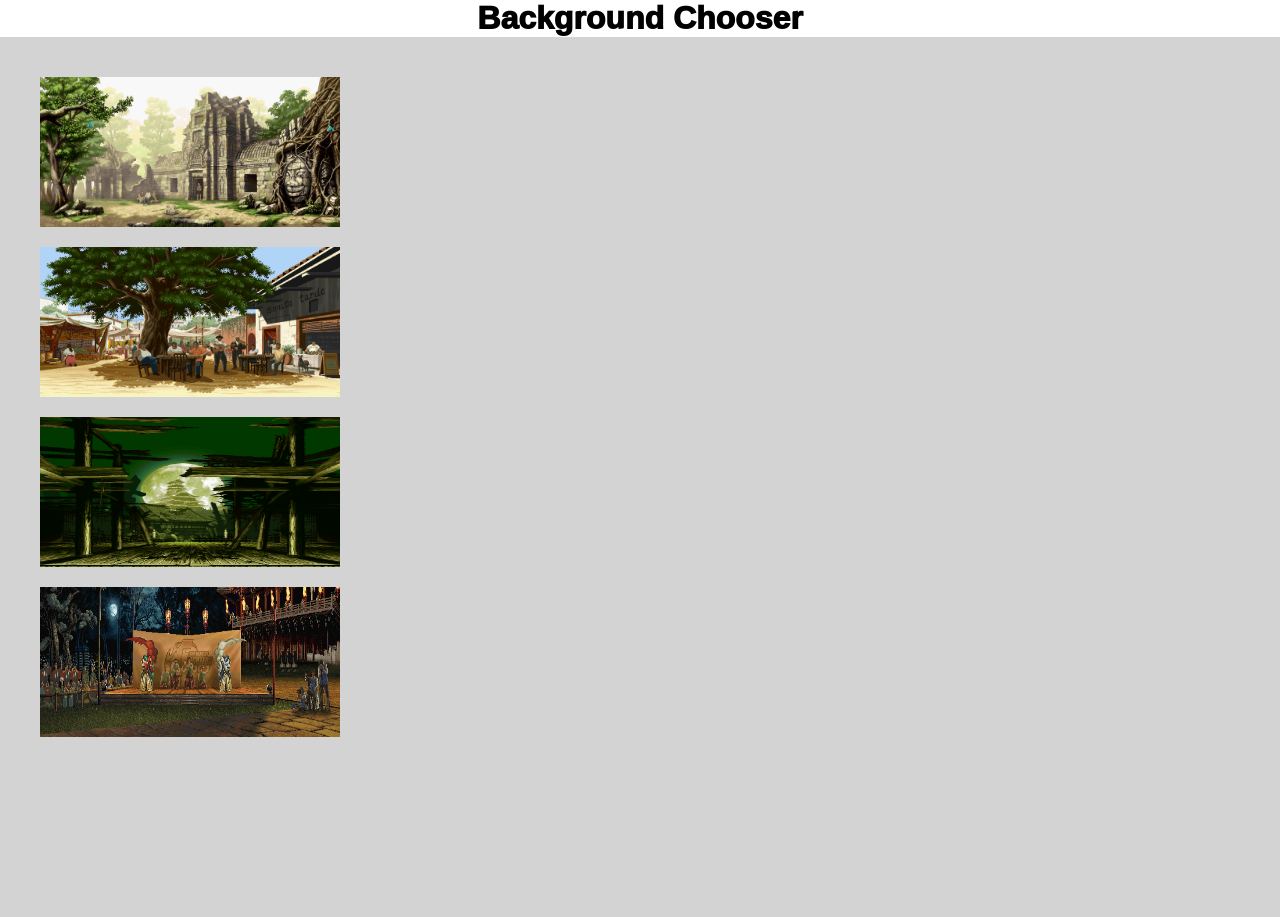
<file: BackgroundChooser/index.html>
<!DOCTYPE html>
<html lang="en">
    <head>
        <meta name="description" content="This is the activity for Background Chooser">
        <meta http-equiv="X-UA-Compatible" content="IE=7">
        <meta http-equiv="X-UA-Compatible" content="ie=edge">
        <meta http-equiv="Content-Type" content="text/html;charset=UTF-8">
        <meta charset="UTF-8">
        <script src="https://ajax.googleapis.com/ajax/libs/jquery/3.6.3/jquery.min.js"></script>
        <script src="action.js"></script>
        <link rel="stylesheet" href="style.css">
    </head>
    <body>
        <h1>Background Chooser</h1>
        <div id="main_box">
            <img src="img/background1.gif" class="mini_boxes">
            <img src="img/background2.gif" class="mini_boxes">
            <img src="img/background3.gif" class="mini_boxes">
            <img src="img/background4.gif" class="mini_boxes">
        </div>
    </body>
</html>
</file>
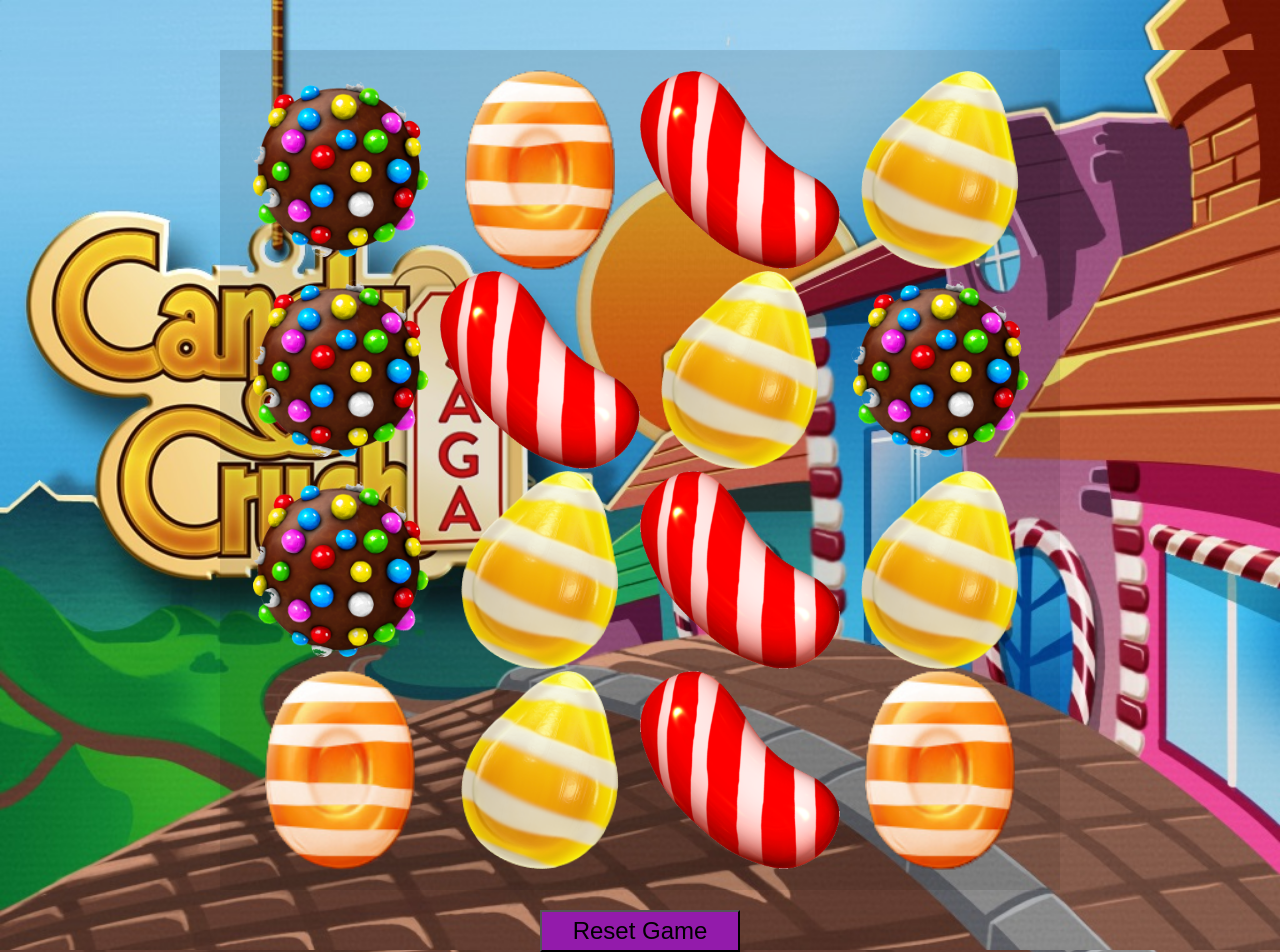
<file: Candy Crush/index.html>
<!DOCTYPE html>
<html lang="en">
<head>
    <meta charset="UTF-8">
    <meta http-equiv="X-UA-Compatible" content="IE=edge">
    <meta name="viewport" content="width=device-width, initial-scale=1.0">
    <meta name="description" content="This is the Candy Crush activity">
    <script src="https://ajax.googleapis.com/ajax/libs/jquery/3.6.3/jquery.min.js"></script>
    <script src="action.js"></script>
    <link rel="stylesheet" href="style.css">
    <title>Candy Crush</title>
</head>
<body>
    <div id="wrapper">
        <img src="photo/multicolor_candy.png" alt="">
        <img src="photo/orange_candy.png" alt="">
        <img src="photo/red_candy.png" alt="">
        <img src="photo/yellow_candy.png" alt="">
        <img src="photo/multicolor_candy.png" alt="">
        <img src="photo/red_candy.png" alt="">
        <img src="photo/yellow_candy.png" alt="">
        <img src="photo/multicolor_candy.png" alt="">
        <img src="photo/multicolor_candy.png" alt="">
        <img src="photo/yellow_candy.png" alt="">
        <img src="photo/red_candy.png" alt="">
        <img src="photo/yellow_candy.png" alt="">
        <img src="photo/orange_candy.png" alt="">
        <img src="photo/yellow_candy.png" alt="">
        <img src="photo/red_candy.png" alt="">
        <img src="photo/orange_candy.png" alt="">
    </div>
    <button>Reset Game</button>
</body>
</html>
</file>
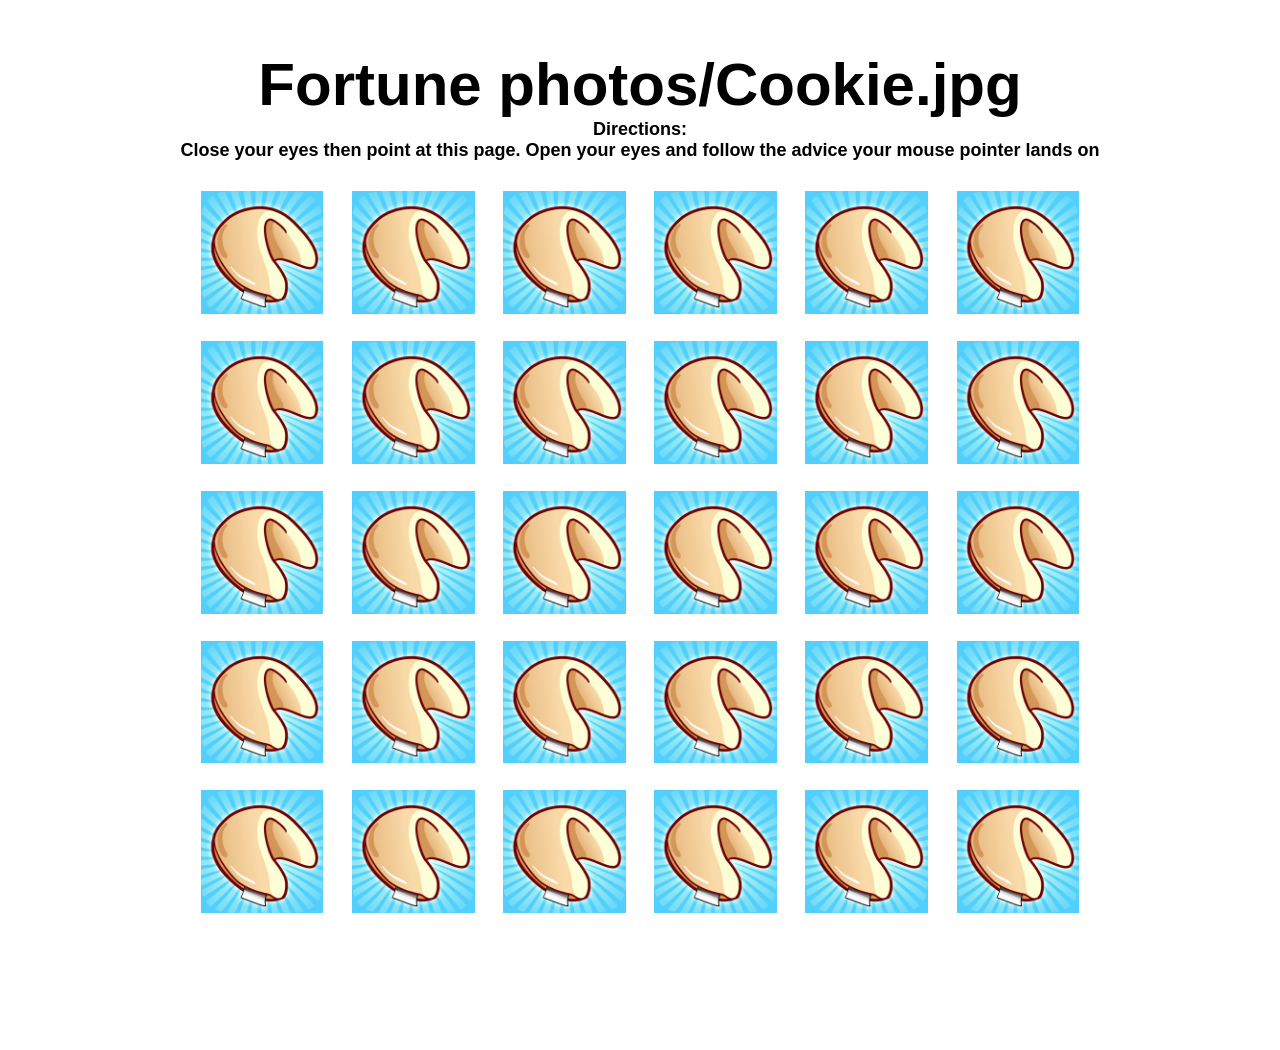
<file: Fortune Cookies/index.html>
<!DOCTYPE html>
<html lang="en">
<head>
    <meta charset="UTF-8">
    <meta http-equiv="X-UA-Compatible" content="IE=edge">
    <meta name="viewport" content="width=device-width, initial-scale=1.0">
    <meta name="description" content="This is the activity for Fortune photos/Cookie.jpg">
    <script src="https://ajax.googleapis.com/ajax/libs/jquery/3.6.3/jquery.min.js"></script>
    <script src="action.js"></script>
    <link rel="stylesheet" href="style.css">
    <title>Fortune photos/Cookie.jpg</title>
</head>
<body>
    <div id="wrapper">
        <h1>Fortune photos/Cookie.jpg</h1>
        <div><p>Directions:</p> Close your eyes then point at this page. Open your eyes and follow the advice your mouse pointer lands on</div>
        <img src="photos/cookie.jpg" alt="advice1">
        <img src="photos/cookie.jpg" alt="advice2">
        <img src="photos/cookie.jpg" alt="advice3">
        <img src="photos/cookie.jpg" alt="advice4">
        <img src="photos/cookie.jpg" alt="advice5">
        <img src="photos/cookie.jpg" alt="advice6">
        <img src="photos/cookie.jpg" alt="advice7">
        <img src="photos/cookie.jpg" alt="advice8">
        <img src="photos/cookie.jpg" alt="advice9">
        <img src="photos/cookie.jpg" alt="advice10">
        <img src="photos/cookie.jpg" alt="advice11">
        <img src="photos/cookie.jpg" alt="advice12">
        <img src="photos/cookie.jpg" alt="advice13">
        <img src="photos/cookie.jpg" alt="advice14">
        <img src="photos/cookie.jpg" alt="advice15">
        <img src="photos/cookie.jpg" alt="advice16">
        <img src="photos/cookie.jpg" alt="advice17">
        <img src="photos/cookie.jpg" alt="advice18">
        <img src="photos/cookie.jpg" alt="advice19">
        <img src="photos/cookie.jpg" alt="advice20">
        <img src="photos/cookie.jpg" alt="advice21">
        <img src="photos/cookie.jpg" alt="advice22">
        <img src="photos/cookie.jpg" alt="advice23">
        <img src="photos/cookie.jpg" alt="advice24">
        <img src="photos/cookie.jpg" alt="advice25">
        <img src="photos/cookie.jpg" alt="advice26">
        <img src="photos/cookie.jpg" alt="advice27">
        <img src="photos/cookie.jpg" alt="advice28">
        <img src="photos/cookie.jpg" alt="advice29">
        <img src="photos/cookie.jpg" alt="advice30">
    </div>
</body>
</html>
</file>
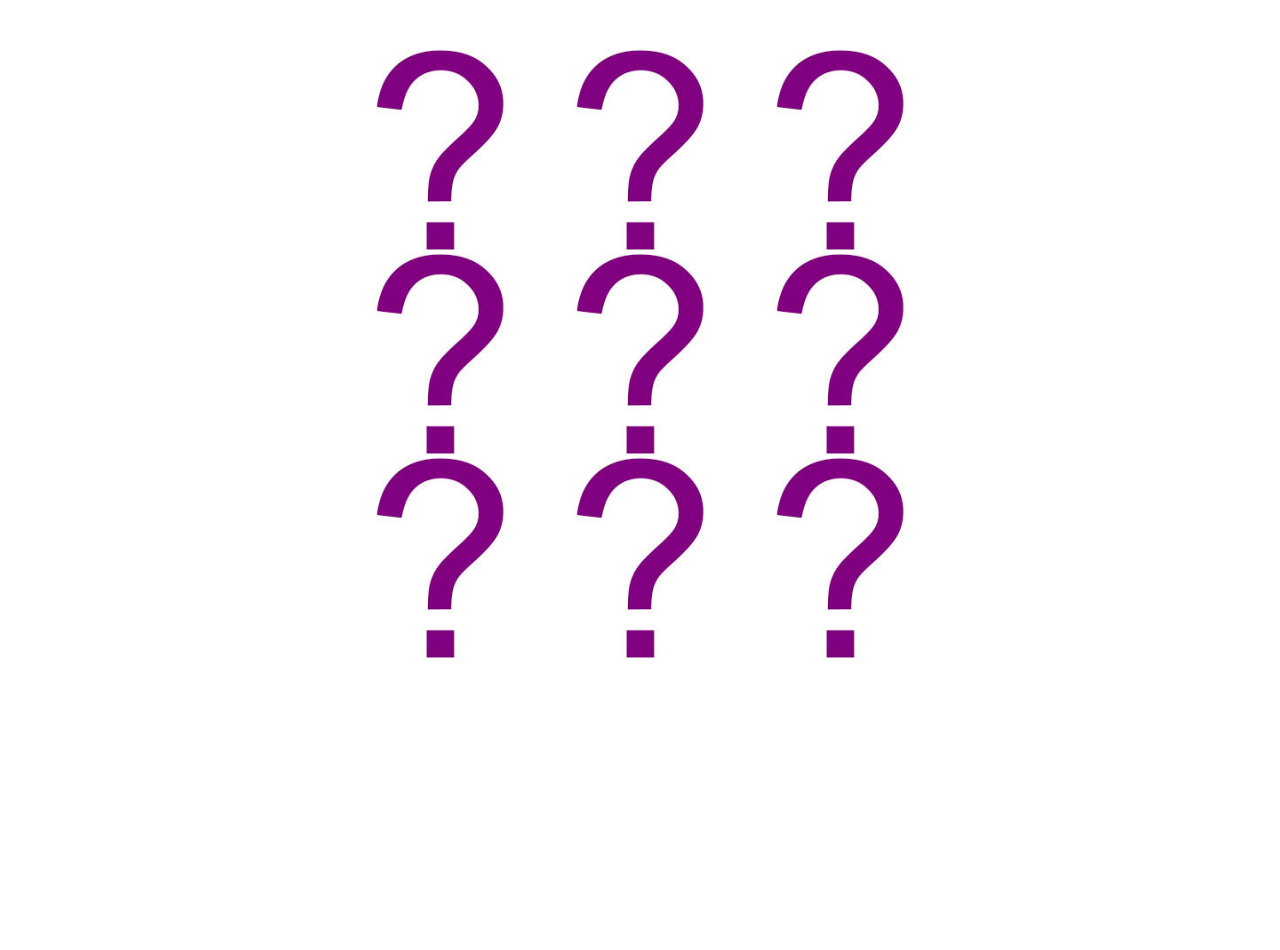
<file: Matchy/index.html>
<!DOCTYPE html>
<html lang="en">
<head>
    <meta charset="UTF-8">
    <meta http-equiv="X-UA-Compatible" content="IE=edge">
    <meta name="viewport" content="width=device-width, initial-scale=1.0">
    <meta name="description" content="This is the activity for Matchy Matchy">
    <script src="https://ajax.googleapis.com/ajax/libs/jquery/3.6.3/jquery.min.js"></script>
    <script src="action.js"></script>
    <link rel="stylesheet" href="style.css">
    <title>Matchy Matchy</title>
</head>
<body>
    <div class="wrapper"><!--
        --><img src="photo/question.jpg" alt="1"><!--
    --><img src="photo/question.jpg" alt="2"><!--
--><img src="photo/question.jpg" alt="3"><!--
--><img src="photo/question.jpg" alt="4"><!--
--><img src="photo/question.jpg" alt="5"><!--
--><img src="photo/question.jpg" alt="6"><!--
--><img src="photo/question.jpg" alt="7"><!--
--><img src="photo/question.jpg" alt="8"><!--
--><img src="photo/question.jpg" alt="9"><!--
    </div>
</body>
</html>
</file>
<file: BackgroundChooser/style.css>
*{
    margin: 0;
    padding: 0;
}
body{
    text-align: center;
}
h1{
    font-family: 'Lucida Sans', 'Lucida Sans Regular', 'Lucida Grande', 'Lucida Sans Unicode', Geneva, Verdana, sans-serif;
    font-weight: 1000;
}
div#main_box{
    padding: 40px;
    background-color: lightgray;
    height: 800px;
    background-repeat: no-repeat;
    background-size: cover;
}
    div#main_box img.mini_boxes{
        display: block;
        width: 300px;
        height: 150px;
        margin-bottom: 20px;
        cursor: pointer;
    }
</file>
<file: Candy Crush/style.css>
*{
    padding: 0;
    margin: 0;
}
body,html{
    background-image: url("photo/background.jpg");
    background-size:cover;
    background-repeat: no-repeat;
    width: 100%;
    height: 100%;
}
#wrapper{
    display: block;
    padding: 20px;
    margin: 50px auto 20px auto;
    width: 800px;
    height: fit-content;
    font-size: 0;
    background-color: rgba(0, 0, 0, 0.1);
}
img{
    display: inline-block;
    object-fit: contain;
    width: 200px;
    height: 200px;
}
button{
    display: block;
    margin: 0 auto;
    width: 200px;
    font-size: 24px;
    padding: 5px;
    background-color: #931bab;
    cursor: pointer;
}
</file>
<file: Fortune Cookies/style.css>
*{
    padding: 0;
    margin: 0;
}
html, body{
    width: 100%;
    height: 100%;
}
div#wrapper{
    margin: 50px auto;
    width: 1000px;
    height: 1000px;
    text-align: center;
    font-size: 30px;
    font-weight: bolder;
    font-family: 'Gill Sans', 'Gill Sans MT', Calibri, 'Trebuchet MS', sans-serif;
}
    div#wrapper div{
        font-size: 18px;
        margin-bottom: 20px;
    }   
    div#wrapper img{
        margin: 1% 1%;
        width: calc(100%/7 - 2%);
        height: calc(100%/7 - 2%);
        cursor: pointer;
    }
</file>
<file: Matchy/style.css>
*{
    margin: 0;
    padding: 0;
}
body,
html{
    width: 100%;
    height: 100%;
}
div.wrapper{
    width: 600px;
    height: 600px;
    margin: 50px auto;
}
    div.wrapper img{
        width: 200px;
        height: 200px;
        object-fit: contain;
    }
</file>
